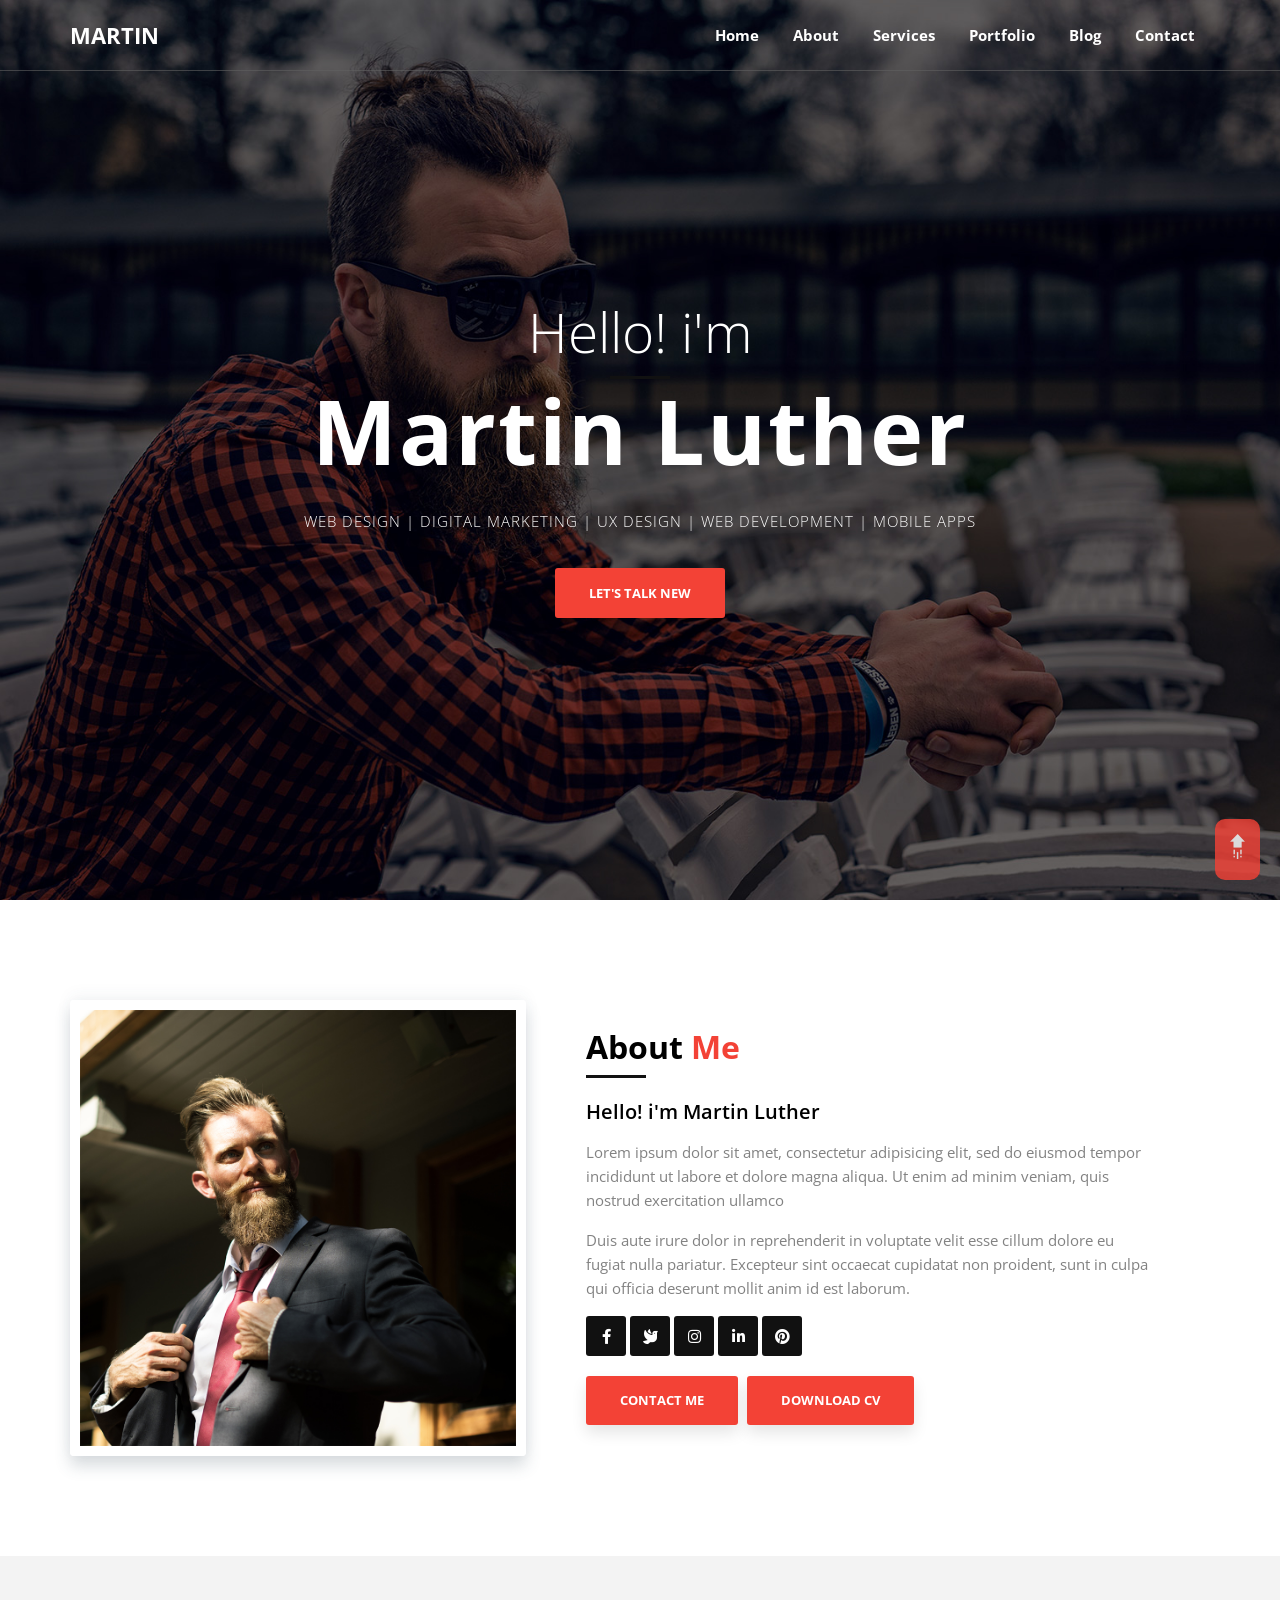
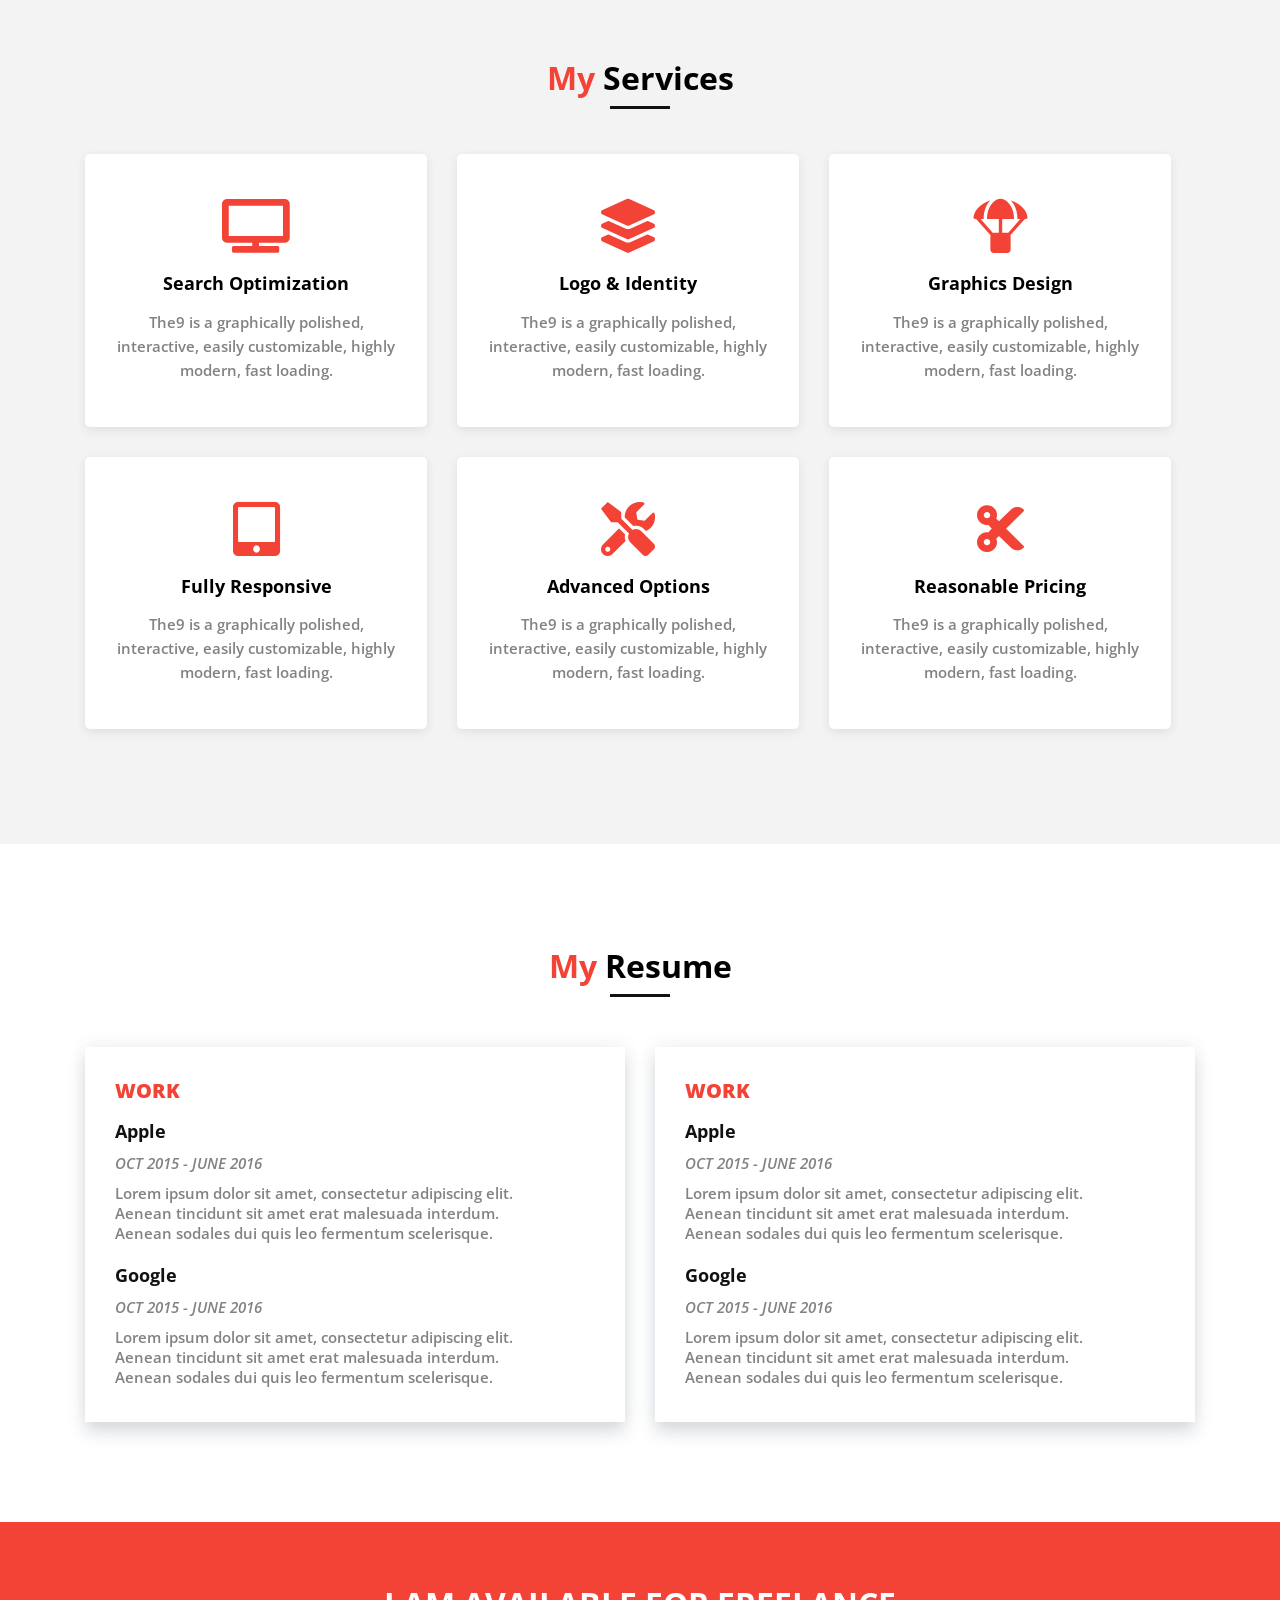
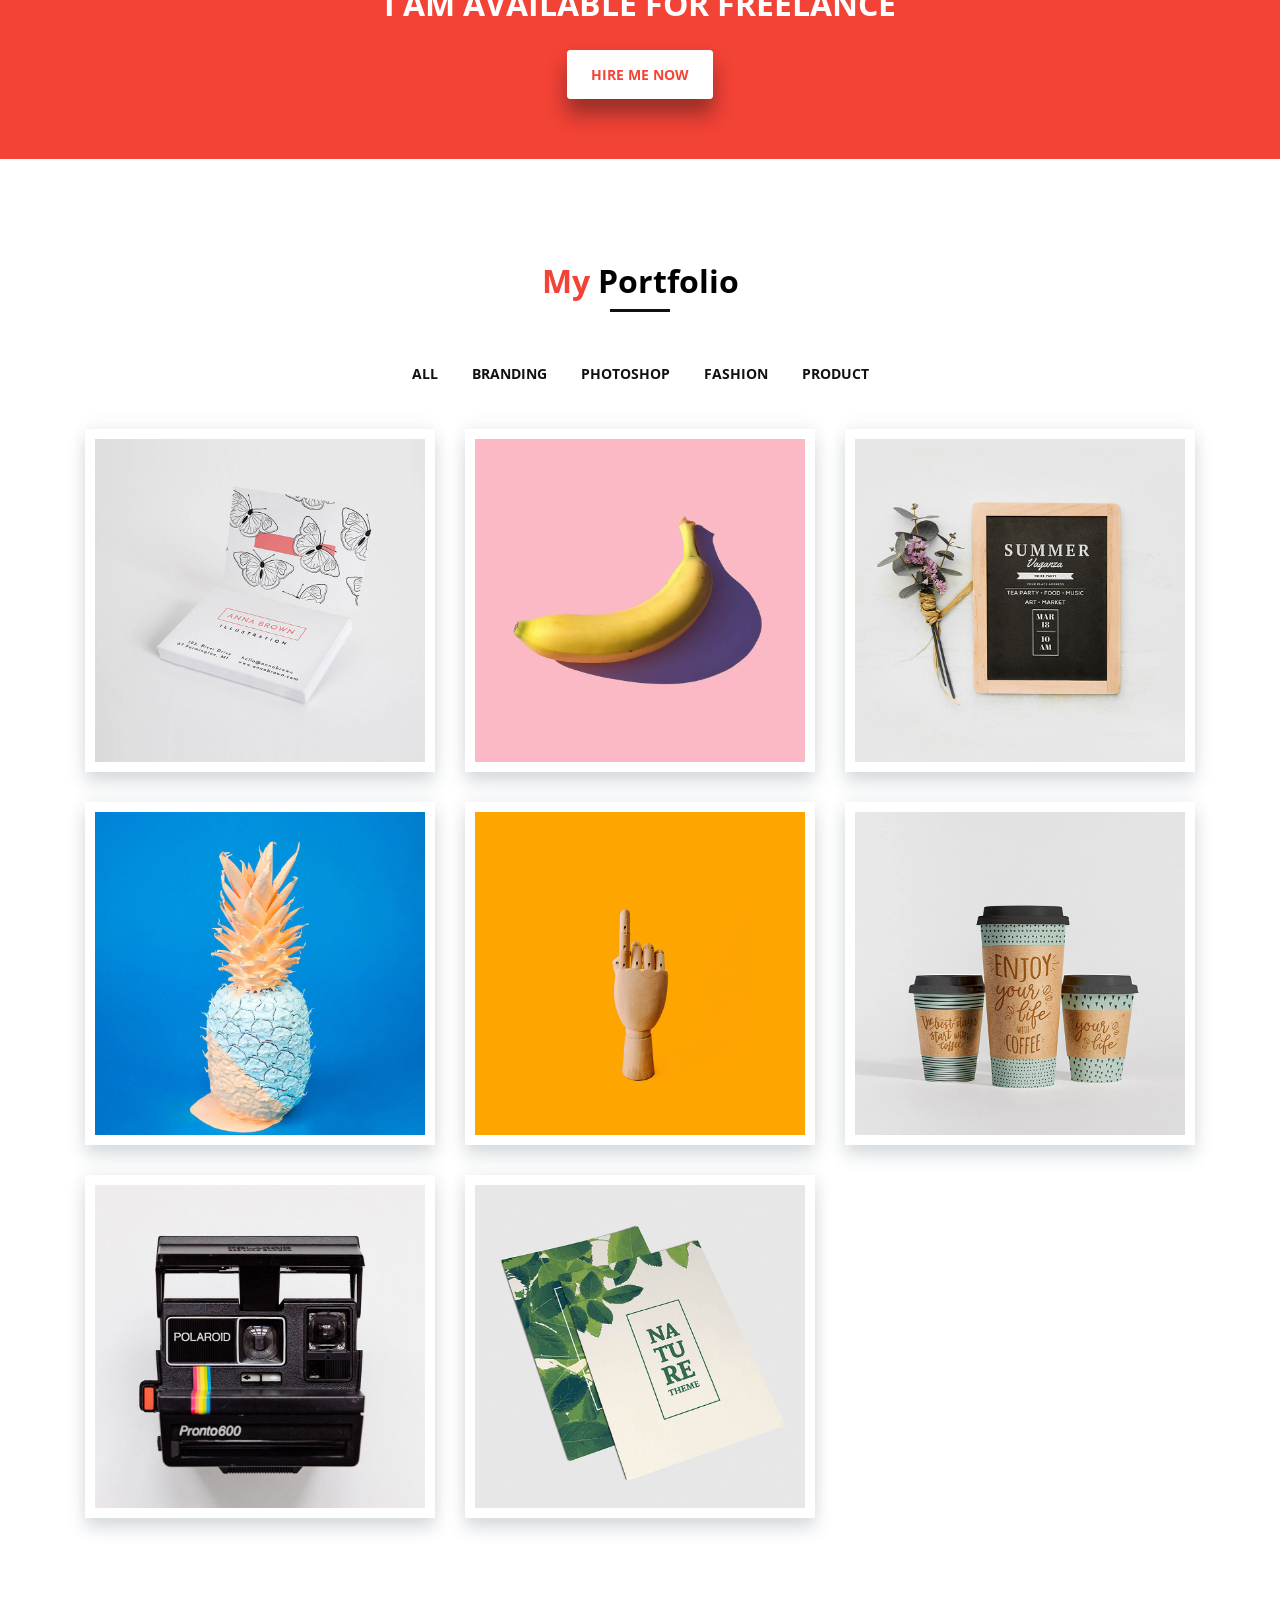
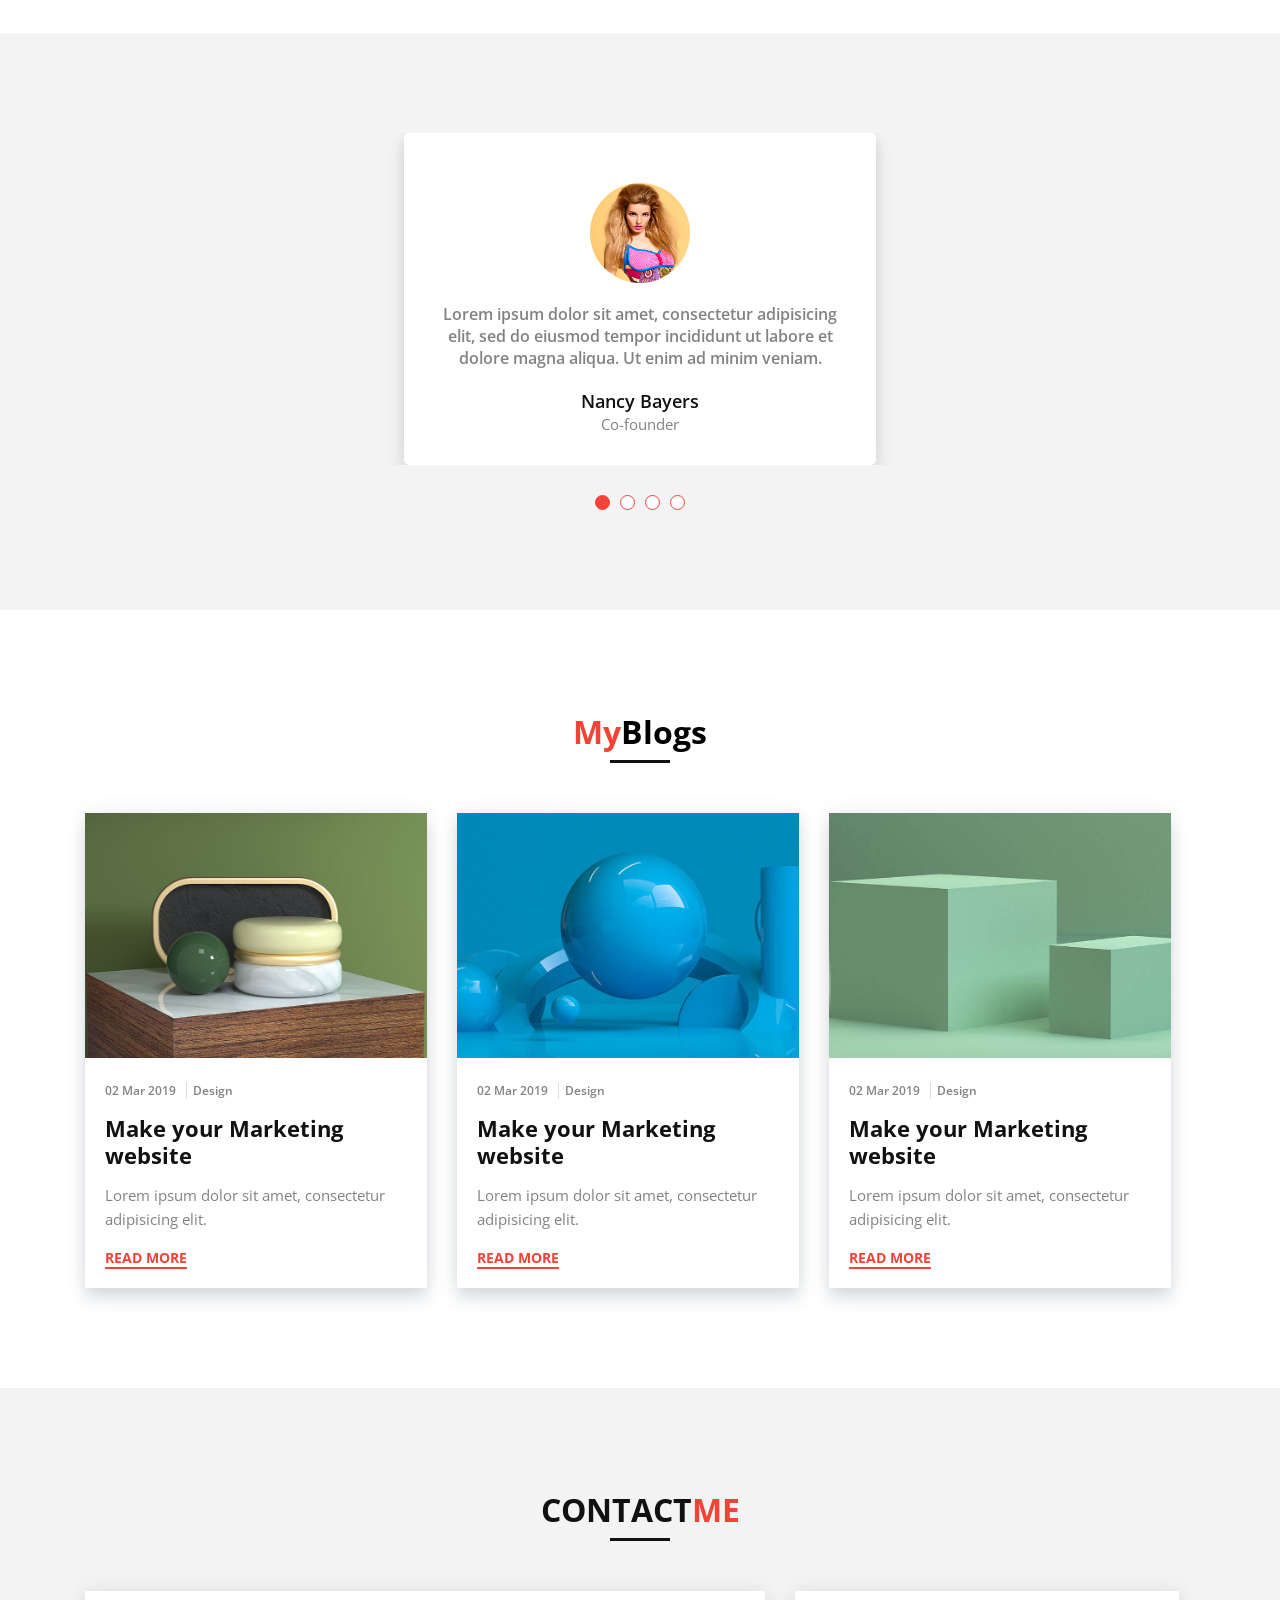
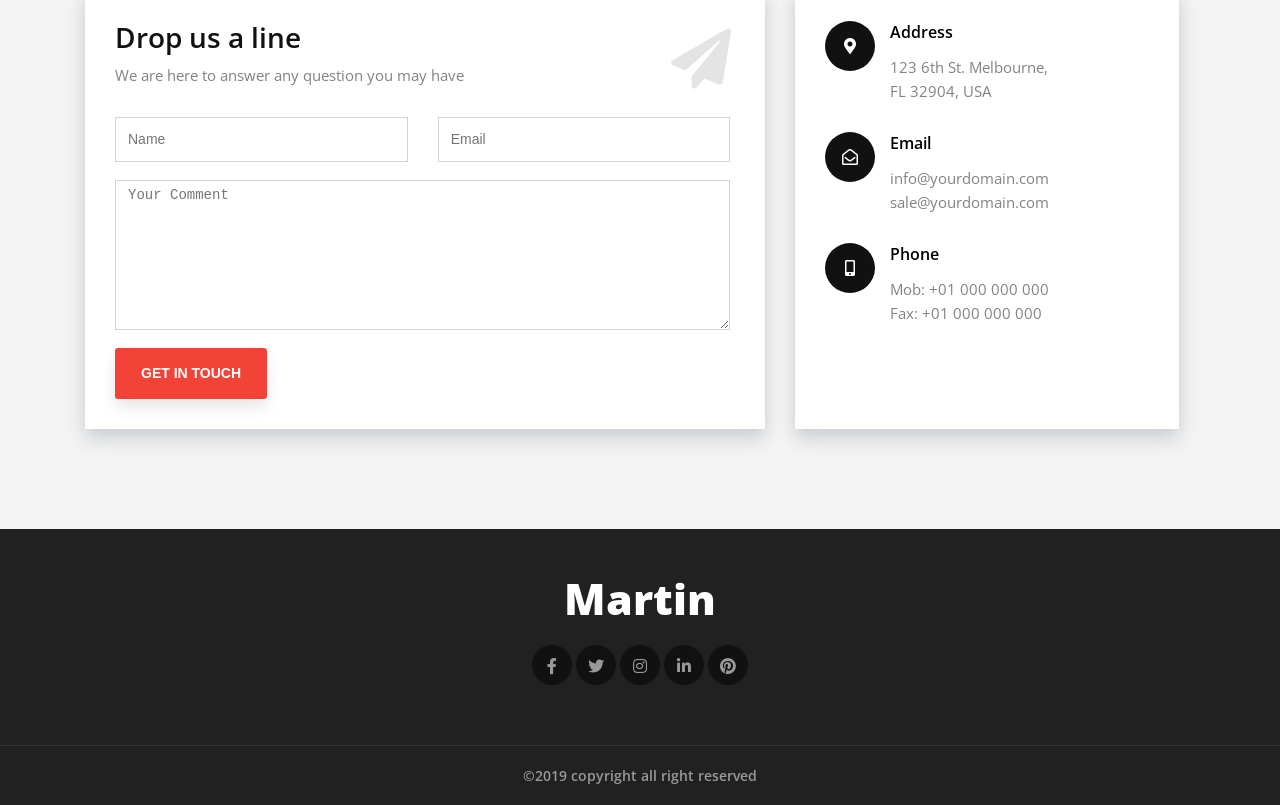
<file: index.html>
<!DOCTYPE html>
<html lang="en">

<head>
    <meta charset="UTF-8">
    <meta http-equiv="X-UA-Compatible" content="IE=edge">
    <meta name="viewport" content="width=device-width, initial-scale=1.0">
    <title>Martin portfolio</title>
    <link rel="preconnect" href="https://fonts.gstatic.com">
    <link href="https://fonts.googleapis.com/css2?family=Open+Sans:wght@300;400;600;700;800&display=swap"rel="stylesheet">
    
    <link rel="stylesheet" href="css/venobox.min.css">
    <link rel="stylesheet" href="css/slick.min.css">
    <link rel="stylesheet" href="font/flaticon.css">
    <link rel="stylesheet" href="css/all.min.css">
    <link rel="stylesheet" href="css/style.css">
</head>

<body>

    <div id="preloader_container">
        <div id="preloader"></div>
    </div>

    <!-- Navigation Bar Start -->
    <nav id="navbar">
        <div class="container">
            <div class="row">
                <div class="logo">
                    <a href="#index.html">Martin</a>
                </div>
                <div class="menu">
                    <ul>
                        <li><a href="#banner">Home</a></li>
                        <li><a href="#about">About</a></li>
                        <li><a href="#service">Services</a></li>
                        <li><a href="#portfolio">Portfolio</a></li>
                        <li><a href="#blog">Blog</a></li>
                        <li><a href="#contact">Contact</a></li>
                    </ul>
                </div>
            </div>
        </div>
    </nav>
    <!-- Navigation Bar End -->

    <!-- Banner Part Start -->
    <section id="banner">
        <div class="continer">
            <div class="banner_content">
                <h2>Hello! i'm</h2>
                <h1>Martin Luther</h1>
                <p>
                    WEB DESIGN | DIGITAL MARKETING | UX DESIGN | WEB DEVELOPMENT |
                    MOBILE APPS
                </p>
                <a href="#">Let's talk New</a>
            </div>
        </div>
    </section>
    <!-- Banner Part End -->

    <!-- About Part Start -->
    <section id="about">
        <div class="container">
            <div class="row">
                <div class="about_image">
                    <img src="images/avtar-01.jpg" alt="" />
                </div>
                <div class="about_content">
                    <h3>About <span>Me</span></h3>
                    <h5>Hello! i'm Martin Luther</h5>
                    <p>
                        Lorem ipsum dolor sit amet, consectetur adipisicing elit, sed do
                        eiusmod tempor incididunt ut labore et dolore magna aliqua. Ut
                        enim ad minim veniam, quis nostrud exercitation ullamco
                    </p>
                    <p>
                        Duis aute irure dolor in reprehenderit in voluptate velit esse
                        cillum dolore eu fugiat nulla pariatur. Excepteur sint occaecat
                        cupidatat non proident, sunt in culpa qui officia deserunt mollit
                        anim id est laborum.
                    </p>
                    <div class="about_content_icon">
                        <a href="#"><i class="fab fa-facebook-f"></i></a>
                        <a href="#"><i class="fas fa-dove"></i></a>
                        <a href="#"><i class="fab fa-instagram"></i></a>
                        <a href="#"><i class="fab fa-linkedin-in"></i></a>
                        <a href="#"><i class="fab fa-pinterest"></i></a>
                    </div>
                    <div class="about_btn">
                        <a href="#">Contact Me</a>
                        <a href="#">Download Cv</a>
                    </div>
                </div>
            </div>
        </div>
    </section>
    <!-- About Part End -->

    <!-- Services Part Start -->
    <section id="service">
        <div class="container">
            <div class="section_ttl">
                <h2><span>My</span> Services</h2>
            </div>
            <div class="service_content">
                <div class="row">
                    <div class="service_item">
                        <i class="fas fa-tv"></i>
                        <h6>Search Optimization</h6>
                        <p>
                            The9 is a graphically polished, interactive, easily
                            customizable, highly modern, fast loading.
                        </p>
                    </div>
                    <div class="service_item">
                        <i class="fas fa-layer-group"></i>
                        <h6>Logo & Identity</h6>
                        <p>
                            The9 is a graphically polished, interactive, easily
                            customizable, highly modern, fast loading.
                        </p>
                    </div>
                    <div class="service_item">
                        <i class="fas fa-parachute-box"></i>
                        <h6>Graphics Design</h6>
                        <p>
                            The9 is a graphically polished, interactive, easily
                            customizable, highly modern, fast loading.
                        </p>
                    </div>
                    <div class="service_item">
                        <i class="fas fa-tablet-alt"></i>
                        <h6>Fully Responsive</h6>
                        <p>
                            The9 is a graphically polished, interactive, easily
                            customizable, highly modern, fast loading.
                        </p>
                    </div>
                    <div class="service_item">
                        <i class="fas fa-tools"></i>
                        <h6>Advanced Options</h6>
                        <p>
                            The9 is a graphically polished, interactive, easily
                            customizable, highly modern, fast loading.
                        </p>
                    </div>
                    <div class="service_item">
                        <i class="fas fa-cut"></i>
                        <h6>Reasonable Pricing</h6>
                        <p>
                            The9 is a graphically polished, interactive, easily
                            customizable, highly modern, fast loading.
                        </p>
                    </div>
                </div>
            </div>
        </div>
    </section>
    <!-- Services Part End -->

    <!-- Resume Part Start -->
    <section id="resume">
        <div class="container">
            <div class="section_ttl">
                <h2><span>My</span> Resume</h2>
            </div>
            <div class="resume_content">
                <div class="row">
                    <div class="resume_item">
                        <h5>Work</h5>
                        <h6>Apple</h6>
                        <p><i>Oct 2015 - June 2016</i></p>
                        <p>
                            Lorem ipsum dolor sit amet, consectetur adipiscing elit. Aenean
                            tincidunt sit amet erat malesuada interdum. Aenean sodales dui
                            quis leo fermentum scelerisque.
                        </p>
                        <h6>Google</h6>
                        <p><i>Oct 2015 - June 2016</i></p>
                        <p>
                            Lorem ipsum dolor sit amet, consectetur adipiscing elit. Aenean
                            tincidunt sit amet erat malesuada interdum. Aenean sodales dui
                            quis leo fermentum scelerisque.
                        </p>
                    </div>
                    <div class="resume_item">
                        <h5>Work</h5>
                        <h6>Apple</h6>
                        <p><i>Oct 2015 - June 2016</i></p>
                        <p>
                            Lorem ipsum dolor sit amet, consectetur adipiscing elit. Aenean
                            tincidunt sit amet erat malesuada interdum. Aenean sodales dui
                            quis leo fermentum scelerisque.
                        </p>
                        <h6>Google</h6>
                        <p><i>Oct 2015 - June 2016</i></p>
                        <p>
                            Lorem ipsum dolor sit amet, consectetur adipiscing elit. Aenean
                            tincidunt sit amet erat malesuada interdum. Aenean sodales dui
                            quis leo fermentum scelerisque.
                        </p>
                    </div>
                </div>
            </div>
        </div>
    </section>
    <!-- Resume Part End -->

    <!-- Hiring Part Start -->
    <section id="hire">
        <div class="container">
            <h3>I am Available for freelance</h3>
            <a href="#">Hire Me Now</a>
        </div>
    </section>
    <!-- Hiring Part End -->

    <!-- Portfolio Part Start -->
    <section id="portfolio">
        <div class="container">
            <div class="section_ttl">
                <h2><span>My</span> Portfolio</h2>
            </div>
            <div class="portfolio_content">
                <div class="portfolio_menu">
                    <ul>
                        <li data-filt="all">All</li>
                        <li data-filt="Branding">Branding</li>
                        <li data-filt="Photoshop">Photoshop</li>
                        <li data-filt="Fashion">Fashion</li>
                        <li data-filt="Product">Product</li>
                    </ul>
                </div>
                <div class="filter-container">
                    <div class="row">
                        <div class="portfolio_element">
                            <div class="filtr-item" data-category="all">
                                <img src="images/portfolio-1.jpg" alt="image" />
                            </div>
                            <div class="portfolio_info">
                                <a class="img_link" data-gall="portfolio_gallery" href="images/portfolio-1.jpg">
                                    <i></i>
                                </a>
                                <h5>
                                    <a href="#">Our Photogragphy</a>
                                </h5>
                            </div>
                        </div>
                        <div class="portfolio_element">
                            <div class="filtr-item" data-category="Branding, Photoshop">
                                <img src="images/portfolio-2.jpg" alt="image" />
                            </div>
                            <div class="portfolio_info">
                                <a class="img_link" data-gall="portfolio_gallery" href="images/portfolio-2.jpg">
                                    <i></i>
                                </a>
                                <h5>
                                    <a href="#">Our Photogragphy</a>
                                </h5>
                            </div>
                        </div>
                        <div class="portfolio_element">
                            <div class="filtr-item" data-category="Fashion, Photoshop">
                                <img src="images/portfolio-3.jpg" alt="image" />
                            </div>
                            <div class="portfolio_info">
                                <a class="img_link" data-gall="portfolio_gallery" href="images/portfolio-3.jpg">
                                    <i></i>
                                </a>
                                <h5>
                                    <a href="#">Our Photogragphy</a>
                                </h5>
                            </div>
                        </div>
                        <div class="portfolio_element">
                            <div class="filtr-item" data-category="Product, Photoshop">
                                <img src="images/portfolio-4.jpg" alt="image" />
                            </div>
                            <div class="portfolio_info">
                                <a class="img_link" data-gall="portfolio_gallery" href="images/portfolio-4.jpg">
                                    <i></i>
                                </a>
                                <h5>
                                    <a href="#">Our Photogragphy</a>
                                </h5>
                            </div>
                        </div>
                        <div class="portfolio_element">
                            <div class="filtr-item" data-category="Product, all">
                                <img src="images/portfolio-5.jpg" alt="image" />
                            </div>
                            <div class="portfolio_info">
                                <a class="img_link" data-gall="portfolio_gallery" href="images/portfolio-5.jpg">
                                    <i></i>
                                </a>
                                <h5>
                                    <a href="#">Our Photogragphy</a>
                                </h5>
                            </div>
                        </div>
                        <div class="portfolio_element">
                            <div class="filtr-item" data-category="1">
                                <img src="images/portfolio-6.jpg" alt="image" />
                            </div>
                            <div class="portfolio_info">
                                <a class="img_link" data-gall="portfolio_gallery" href="images/portfolio-6.jpg">
                                    <i></i>
                                </a>
                                <h5>
                                    <a href="#">Our Photogragphy</a>
                                </h5>
                            </div>
                        </div>
                        <div class="portfolio_element">
                            <div class="filtr-item" data-category="1">
                                <img src="images/portfolio-7.jpg" alt="image" />
                            </div>
                            <div class="portfolio_info">
                                <a class="img_link" data-gall="portfolio_gallery" href="images/portfolio-7.jpg">
                                    <i></i>
                                </a>
                                <h5>
                                    <a href="#">Our Photogragphy</a>
                                </h5>
                            </div>
                        </div>
                        <div class="portfolio_element">
                            <div class="filtr-item" data-category="1">
                                <img src="images/portfolio-8.jpg" alt="image" />
                            </div>
                            <div class="portfolio_info">
                                <a class="img_link" data-gall="portfolio_gallery"href="images/portfolio-8.jpg">
                                    <i></i>
                                </a>
                                <h5>
                                    <a href="#">Our Photogragphy</a>
                                </h5>
                            </div>
                        </div>
                    </div>    
                </div>
            </div>
        </div>
    </section>
    <!-- Portfolio Part End -->

    <!--Co-founder Part Start -->
    <section id="co-founder">
        <div class="container">
            <div class="co-founder_content">
                <img src="images/team-1.jpg" alt="image">
                <p>Lorem ipsum dolor sit amet, consectetur adipisicing elit, sed do eiusmod tempor incididunt ut labore
                et dolore magna aliqua. Ut enim ad minim veniam.</p>
                <h5>Nancy Bayers</h5>
                <label>Co-founder</label>
            </div>
            <div class="co-founder_content">
                <img src="images/team-2.jpg" alt="image">
                <p>Lorem ipsum dolor sit amet, consectetur adipisicing elit, sed do eiusmod tempor incididunt ut labore
                et dolore magna aliqua. Ut enim ad minim veniam.</p>
                <h5>Nancy Bayers</h5>
                <label>Co-founder</label>
            </div>
            <div class="co-founder_content">
                <img src="images/team-3.jpg" alt="image">
                <p>Lorem ipsum dolor sit amet, consectetur adipisicing elit, sed do eiusmod tempor incididunt ut labore
                et dolore magna aliqua. Ut enim ad minim veniam.</p>
                <h5>Nancy Bayers</h5>
                <label>Co-founder</label>
            </div>
            <div class="co-founder_content">
                <img src="images/team-4.jpg" alt="image">
                <p>Lorem ipsum dolor sit amet, consectetur adipisicing elit, sed do eiusmod tempor incididunt ut labore
                et dolore magna aliqua. Ut enim ad minim veniam.</p>
                <h5>Nancy Bayers</h5>
                <label>Co-founder</label>
            </div>
        </div>
    </section>

    <button id="backToTop"><i class="flaticon-arrow-up"></i></button>
    <!--Co-founder Part End -->

    <!-- Blog Part Start -->
    <section id="blog">
        <div class="container">
            <div class="section_ttl">
                <h2><span>My</span>Blogs</h2>
            </div>
            <div class="blog_content">
                <div class="row">
                    <div class="blog_item">
                        <div class="blog_img">
                            <a href="#">
                                <img src="images/blog-1.jpg" alt="" />
                            </a>
                        </div>
                        <div class="blog_text">
                            <small>02 Mar 2019</small>
                            <small class="second">Design</small>
                            <h5><a href="#">Make your Marketing website</a></h5>
                            <p>Lorem ipsum dolor sit amet, consectetur adipisicing elit.</p>
                            <div class="readMore">
                                <a href="#">Read More</a>
                            </div>
                        </div>
                    </div>
                    <div class="blog_item">
                        <div class="blog_img">
                            <a href="#">
                                <img src="images/blog-2.jpg" alt="" />
                            </a>
                        </div>
                        <div class="blog_text">
                            <small>02 Mar 2019</small>
                            <small class="second">Design</small>
                            <h5><a href="#">Make your Marketing website</a></h5>
                            <p>Lorem ipsum dolor sit amet, consectetur adipisicing elit.</p>
                            <div class="readMore">
                                <a href="#">Read More</a>
                            </div>
                        </div>
                    </div>
                    <div class="blog_item">
                        <div class="blog_img">
                            <a href="#">
                                <img src="images/blog-3.jpg" alt="" />
                            </a>
                        </div>
                        <div class="blog_text">
                            <small>02 Mar 2019</small>
                            <small class="second">Design</small>
                            <h5><a href="#">Make your Marketing website</a></h5>
                            <p>Lorem ipsum dolor sit amet, consectetur adipisicing elit.</p>
                            <div class="readMore">
                                <a href="#">Read More</a>
                            </div>
                        </div>
                    </div>
                </div>
            </div>
        </div>
    </section>
    <!-- Blog Part End -->

    <!--contact section Start-->
    <section id="contact">
        <div class="container">
            <div class="contact_title">
                <h2><span>Contact</span>Me</h2>
            </div>
            <div class="contact_contant">
                <div class="row">
                    <div class="contact_item">
                        <h5>Drop us a line</h5>
                        <p>We are here to answer any question you may have</p>
                        <i class="far fa-paper-plane"></i>
                        <div class="contact_form">
                            <form>
                                <div class="row">
                                    <input type="text" placeholder="Name">
                                    <input type="email" placeholder="Email">
                                    <textarea placeholder="Your Comment" rows="1"></textarea>
                                </div>
                            </form>
                        </div>
                        <button class="btn" type="submit" name="send">Get in touch</button>
                    </div>
                    <div class="contact_info">
                        <div class="info">
                            <div class="row">
                                <div class="icon">
                                    <i class="fas fa-map-marker-alt"></i>
                                </div>
                                <div class="icon_info">
                                    <h5>Address</h5>
                                    <p>
                                        123 6th St. Melbourne,
                                        <br>
                                        FL 32904, USA
                                    </p>
                                </div>
                            </div>
                        </div>
                        <div class="info">
                            <div class="row">
                                <div class="icon">
                                    <i class="far fa-envelope-open"></i>
                                </div>
                                <div class="icon_info">
                                    <h5>Email</h5>
                                    <p>
                                        info@yourdomain.com
                                        <br>
                                        sale@yourdomain.com
                                    </p>
                                </div>
                            </div>
                        </div>
                        <div class="info">
                            <div class="row">
                                <div class="icon">
                                    <i class="fas fa-mobile-alt"></i>
                                </div>
                                <div class="icon_info">
                                    <h5>Phone</h5>
                                    <p>
                                        Mob: +01 000 000 000
                                        <br>
                                        Fax: +01 000 000 000
                                    </p>
                                </div>
                            </div>
                        </div>
                    </div>
                </div>
            </div>
    </section>
    <!--contact section end-->

    <!--footer top Start-->
    <footer>
        <div class="footer_top">
            <div class="container">
                <div class="footer_text">
                    <div class="footer_logo">
                        Martin
                    </div>
                    <div class="footer_link">
                        <a href="#"><i class="fab fa-facebook-f"></i></a>
                        <a href="#"><i class="fab fa-twitter"></i></a>
                        <a href="#"><i class="fab fa-instagram"></i></a>
                        <a href="#"><i class="fab fa-linkedin-in"></i></a>
                        <a href="#"><i class="fab fa-pinterest"></i></a>
                    </div>
                </div>
            </div>
        </div>
        <div class="footer_bottum">
            <div class="bottum_text">
                <p>&copy;2019 copyright all right reserved</p>
            </div>
        </div>
    </footer>
    <!--footer top end-->

    <noscript>You need to enable JavaScript to run this site.</noscript>
    <script src="js/jquery-3.6.0.min.js"></script>
    <script src="js/filterizr.min.js"></script>
    <script src="js/venobox.min.js"></script>
    <script src="js/slick.min.js"></script>
    <script src="js/app.js"></script>
</body>

</html>
</file>
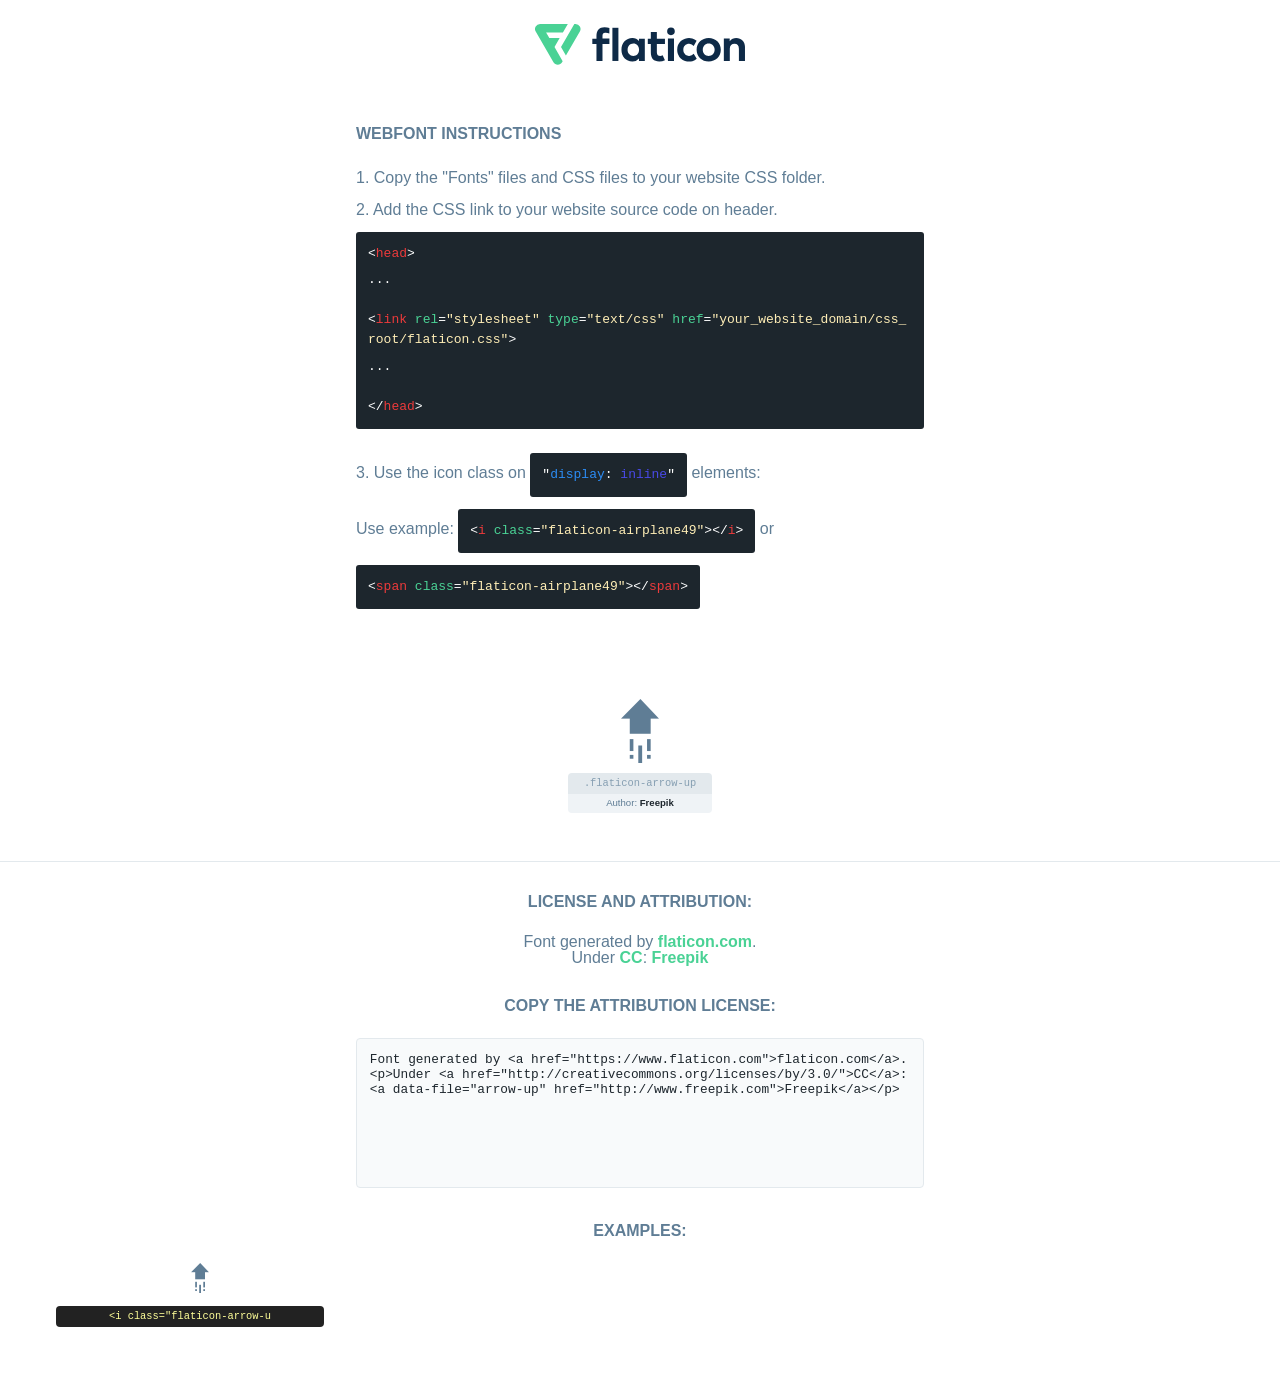
<file: font/flaticon.html>
<!DOCTYPE html>
<html lang="en">
<head>
    <title>Flaticon Webfont</title>
    <link rel="stylesheet" type="text/css" href="flaticon.css"/>
    <meta charset="UTF-8">
    <style>
        html, body, div, span, applet, object, iframe,
        h1, h2, h3, h4, h5, h6, p, blockquote, pre,
        a, abbr, acronym, address, big, cite, code,
        del, dfn, em, img, ins, kbd, q, s, samp,
        small, strike, strong, sub, sup, tt, var,
        b, u, i, center,
        dl, dt, dd, ol, ul, li,
        fieldset, form, label, legend,
        table, caption, tbody, tfoot, thead, tr, th, td,
        article, aside, canvas, details, embed,
        figure, figcaption, footer, header, hgroup,
        menu, nav, output, ruby, section, summary,
        time, mark, audio, video {
            margin: 0;
            padding: 0;
            border: 0;
            font-size: 100%;
            font: inherit;
            vertical-align: baseline;
        }

        /* HTML5 display-role reset for older browsers */
        article, aside, details, figcaption, figure,
        footer, header, hgroup, menu, nav, section {
            display: block;
        }

        body {
            line-height: 1;
        }

        ol, ul {
            list-style: none;
        }

        blockquote, q {
            quotes: none;
        }

        blockquote:before, blockquote:after,
        q:before, q:after {
            content: '';
            content: none;
        }

        table {
            border-collapse: collapse;
            border-spacing: 0;
        }

        body {
            font-family: Helvetica, Arial, sans-serif;
            font-size: 16px;
            color: #5f7d95;
        }

        a {
            color: #4AD295;
            font-weight: bold;
            text-decoration: none;
        }

        * {
            -moz-box-sizing: border-box;
            -webkit-box-sizing: border-box;
            box-sizing: border-box;
            margin: 0;
            padding: 0;
        }

        [class^="flaticon-"]:before, [class*=" flaticon-"]:before, [class^="flaticon-"]:after, [class*=" flaticon-"]:after {
            font-family: Flaticon;
            font-size: 30px;
            font-style: normal;
            margin-left: 20px;
            color: #333;
        }

        .wrapper {
            max-width: 600px;
            margin: auto;
            padding: 0 1em;
        }

        .title {
            margin-bottom: 24px;
            text-transform: uppercase;
            font-weight: bold;
        }

        header {
            text-align: center;
            padding: 24px;
        }

        header .logo {
            width: 210px;
            height: auto;
            border: none;
            display: inline-block;
        }

        header strong {
            font-size: 28px;
            font-weight: 500;
            vertical-align: middle;
        }

        .demo {
            margin: 2em auto;
            line-height: 1.25em;
        }

        .demo ul li {
            margin-bottom: 12px;
        }

        .demo ul li code {
            background-color: #1D262D;
            border-radius: 3px;
            padding: 12px;
            display: inline-block;
            color: #fff;
            font-family: Consolas, Monaco, Lucida Console, Liberation Mono, DejaVu Sans Mono, Bitstream Vera Sans Mono, Courier New, monospace;
            font-weight: lighter;
            margin-top: 12px;
            font-size: 13px;
            word-break: break-all;
        }

        .demo ul li code .red {
            color: #EC3A3B;
        }

        .demo ul li code .green {
            color: #4AD295;
        }

        .demo ul li code .yellow {
            color: #FFEEB6;
        }

        .demo ul li code .blue {
            color: #2C8CF4;
        }

        .demo ul li code .purple {
            color: #4949E7;
        }

        .demo ul li code .dots {
            margin-top: 0.5em;
            display: block;
        }

        #glyphs {
            border-bottom: 1px solid #E3E9ED;
            padding: 2em 0;
            text-align: center;
        }

        .glyph {
            display: inline-block;
            width: 9em;
            margin: 1em;
            text-align: center;
            vertical-align: top;
            background: #FFF;
        }

        .glyph .flaticon {
            padding: 10px;
            display: block;
            font-family: "Flaticon";
            font-size: 64px;
            line-height: 1;
        }

        .glyph .flaticon:before {
            font-size: 64px;
            color: #5f7d95;
            margin-left: 0;
        }

        .class-name {
            font-size: 0.65em;
            background-color: #E3E9ED;
            color: #869FB2;
            border-radius: 4px 4px 0 0;
            padding: 0.5em;
            font-family: Consolas, Monaco, Lucida Console, Liberation Mono, DejaVu Sans Mono, Bitstream Vera Sans Mono, Courier New, monospace;
        }

        .author-name {
            font-size: 0.6em;
            background-color: #EFF3F6;
            border-top: 0;
            border-radius: 0 0 4px 4px;
            padding: 0.5em;
        }

        .author-name a {
            color: #1D262D;
        }

        .class-name:last-child {
            font-size: 10px;
            color: #888;
        }

        .class-name:last-child a {
            font-size: 10px;
            color: #555;
        }

        .glyph > input {
            display: block;
            width: 100px;
            margin: 5px auto;
            text-align: center;
            font-size: 12px;
            cursor: text;
        }

        .glyph > input.icon-input {
            font-family: "Flaticon";
            font-size: 16px;
            margin-bottom: 10px;
        }

        .attribution .title {
            margin-top: 2em;
        }

        .attribution textarea {
            background-color: #F8FAFB;
            color: #1D262D;
            padding: 1em;
            border: none;
            box-shadow: none;
            border: 1px solid #E3E9ED;
            border-radius: 4px;
            resize: none;
            width: 100%;
            height: 150px;
            font-size: 0.8em;
            font-family: Consolas, Monaco, Lucida Console, Liberation Mono, DejaVu Sans Mono, Bitstream Vera Sans Mono, Courier New, monospace;
            -webkit-appearance: none;
        }

        .attribution textarea:hover {
            border-color: #CFD9E0;
        }

        .attribution textarea:focus {
            border-color: #4AD295;
        }

        .iconsuse {
            margin: 2em auto;
            text-align: center;
            max-width: 1200px;
        }

        .iconsuse:after {
            content: '';
            display: table;
            clear: both;
        }

        .iconsuse .image {
            float: left;
            width: 25%;
            padding: 0 1em;
        }

        .iconsuse .image p {
            margin-bottom: 1em;
        }

        .iconsuse .image span {
            display: block;
            font-size: 0.65em;
            background-color: #222;
            color: #fff;
            border-radius: 4px;
            padding: 0.5em;
            color: #FFFF99;
            margin-top: 1em;
            font-family: Consolas, Monaco, Lucida Console, Liberation Mono, DejaVu Sans Mono, Bitstream Vera Sans Mono, Courier New, monospace;
        }

        .flaticon:before {
            color: #5f7d95;
        }

        #footer {
            text-align: center;
            background-color: #1D262D;
            color: #869FB2;
            padding: 12px;
            font-size: 14px;
        }

        #footer a {
            font-weight: normal;
        }

        @media (max-width: 960px) {
            .iconsuse .image {
                width: 50%;
            }
        }

        .preview {
            width: 100px;
            display: inline-block;
            margin: 10px;
        }

        .preview .inner {
            display: inline-block;
            width: 100%;
            text-align: center;
            background: #f5f5f5;
            -webkit-border-radius: 3px 3px 0 0;
            -moz-border-radius: 3px 3px 0 0;
            border-radius: 3px 3px 0 0;
        }

        .preview .inner  {
            line-height: 85px;
            font-size: 40px;
            color: #333;
        }

        .label {
            display: inline-block;
            width: 100%;
            box-sizing: border-box;
            padding: 5px;
            font-size: 10px;
            font-family: Monaco, monospace;
            color: #666;
            white-space: nowrap;
            overflow: hidden;
            text-overflow: ellipsis;
            background: #ddd;
            -webkit-border-radius: 0 0 3px 3px;
            -moz-border-radius: 0 0 3px 3px;
            border-radius: 0 0 3px 3px;
            color: #666;
        }
    </style>
</head>
<body>
    <header>
        <a href="https://www.flaticon.com/" target="_blank" class="logo">
            <svg xmlns="http://www.w3.org/2000/svg" viewBox="0 0 394.3 76.5">
                <path d="M156.6,69.4H145.3V7.1h11.3Z" style="fill:#0e2a47"/>
                <path d="M206.2,69.4h-11V64.8a15.4,15.4,0,0,1-12.6,5.7c-11.6,0-20.3-9.5-20.3-22.1s8.8-22.1,20.3-22.1a15.4,15.4,0,0,1,12.6,5.8V27.5h11Zm-32.4-21c0,6.4,4.2,11.6,10.8,11.6s10.8-4.9,10.8-11.6-4.4-11.6-10.8-11.6S173.9,42,173.9,48.4Z"
                      style="fill:#0e2a47"/>
                <path d="M262.5,13.7a7.2,7.2,0,0,1-14.4,0,7.2,7.2,0,1,1,14.4,0ZM261,69.4H249.6v-42H261Z"
                      style="fill:#0e2a47"/>
                <path id="_Trazado_" data-name="&lt;Trazado&gt;"
                      d="M139.6,17.8a16.6,16.6,0,0,0-8-1.4c-3.2.4-4.9,2-4.9,5.9v5.1h13V37.5h-13v32H115.4v-32h-7.8v-10h7.8V22.2c0-9.9,5.2-16.3,15-16.3a23.4,23.4,0,0,1,9.3,1.8Z"
                      style="fill:#0e2a47"/>
                <path d="M235.1,60c-3.5,0-6.3-1.9-6.3-7.1V37.5H244v-10H228.8V15H217.5V27.5h-5.7v10h5.7V53.7c0,10.9,5.3,16.8,15.7,16.8A22.9,22.9,0,0,0,244,68l-4.3-9.1A12.3,12.3,0,0,1,235.1,60Z"
                      style="fill:#0e2a47"/>
                <path d="M348.9,48.4c0,12.6-9.7,22.1-22.7,22.1s-22.7-9.4-22.7-22.1,9.6-22.1,22.7-22.1S348.9,35.8,348.9,48.4Zm-33.9,0c0,6.8,4.8,11.6,11.1,11.6s11.2-4.8,11.2-11.6-4.8-11.6-11.2-11.6S315.1,41.6,315.1,48.4Z"
                      style="fill:#0e2a47"/>
                <path d="M394.3,42.7V69.4H382.9V46.3c0-6.1-3-9.4-8.2-9.4s-8.9,3.2-8.9,9.5v23H354.6v-42h11v4.9c3-4.5,7.6-6.1,12.3-6.1C387.5,26.3,394.3,33,394.3,42.7Z"
                      style="fill:#0e2a47"/>
                <path d="M298,55.7h0a12.4,12.4,0,0,1-8.2,4.2h-.9l-1.8-.2a10,10,0,0,1-7.4-5.6,13.2,13.2,0,0,1-1.2-5.8,13,13,0,0,1,1.3-5.9,10.1,10.1,0,0,1,7.5-5.5h2.4a11.7,11.7,0,0,1,8.3,4.2l5.5-9.6a19.9,19.9,0,0,0-8.1-4.3,23.4,23.4,0,0,0-6.1-.8,25.2,25.2,0,0,0-7.5,1.1,20.9,20.9,0,0,0-8,4.6,21.9,21.9,0,0,0-6.8,16.4,21.9,21.9,0,0,0,6.7,16.3,20.9,20.9,0,0,0,8,4.6,25.2,25.2,0,0,0,7.7,1.2,23.6,23.6,0,0,0,6.2-.8,20,20,0,0,0,8.1-4.4Z"
                      style="fill:#0e2a47"/>
                <path d="M46.3,26.5H26.9L20.8,16H52.4L61.6,0H9.4A9.3,9.3,0,0,0,1.3,4.7a9.3,9.3,0,0,0,0,9.4L34.6,71.8a9.4,9.4,0,0,0,16.2,0l1.1-1.9L36.6,43.3Z"
                      style="fill:#4ad295"/>
                <path d="M84.2,4.7A9.3,9.3,0,0,0,76.1,0H73.8l-25,43.3,9.2,16L84.2,14A9.3,9.3,0,0,0,84.2,4.7Z"
                      style="fill:#4ad295"/>
            </svg>
        </a>
    </header>
    <section class="demo wrapper">

        <p class="title">Webfont Instructions</p>

        <ul>
            <li>
                <span class="num">1. </span>Copy the "Fonts" files and CSS files to your website CSS folder.
            </li>
            <li>
                <span class="num">2. </span>Add the CSS link to your website source code on header.
                <code class="big">
                    &lt;<span class="red">head</span>&gt;
                    <br/><span class="dots">...</span>
                    <br/>&lt;<span class="red">link</span> <span class="green">rel</span>=<span
                        class="yellow">"stylesheet"</span> <span class="green">type</span>=<span
                        class="yellow">"text/css"</span> <span class="green">href</span>=<span class="yellow">"your_website_domain/css_root/flaticon.css"</span>&gt;
                    <br/><span class="dots">...</span>
                    <br/>&lt;/<span class="red">head</span>&gt;
                </code>
            </li>

            <li>
                <p>
                    <span class="num">3. </span>Use the icon class on <code>"<span class="blue">display</span>:<span
                        class="purple"> inline</span>"</code> elements:
                    <br/>
                    Use example: <code>&lt;<span class="red">i</span> <span class="green">class</span>=<span class="yellow">&quot;flaticon-airplane49&quot;</span>&gt;&lt;/<span
                        class="red">i</span>&gt;</code> or <code>&lt;<span class="red">span</span> <span
                        class="green">class</span>=<span class="yellow">&quot;flaticon-airplane49&quot;</span>&gt;&lt;/<span
                        class="red">span</span>&gt;</code>
            </li>
        </ul>

    </section>
    <section id="glyphs">
            <div class="glyph">
                <i class="flaticon flaticon-arrow-up"></i>
                <div class="class-name">.flaticon-arrow-up</div>
                <div class="author-name">Author: <a data-file="arrow-up" href="http://www.freepik.com">Freepik</a> </div>
            </div>

    </section>

    <section class="attribution wrapper"   style="text-align:center;">

        <div class="title">License and attribution:</div><div class="attrDiv">Font generated by <a href="https://www.flaticon.com">flaticon.com</a>. <div><p>Under <a href="http://creativecommons.org/licenses/by/3.0/">CC</a>: <a data-file="arrow-up" href="http://www.freepik.com">Freepik</a></p>  </div>
        </div>
        <div class="title">Copy the Attribution License:</div>

        <textarea onclick="this.focus();this.select();">Font generated by &lt;a href=&quot;https://www.flaticon.com&quot;&gt;flaticon.com&lt;/a&gt;. <p>Under <a href="http://creativecommons.org/licenses/by/3.0/">CC</a>: <a data-file="arrow-up" href="http://www.freepik.com">Freepik</a></p> 
        </textarea>

    </section>

    <section class="iconsuse">

        <div class="title">Examples:</div>
            <div class="image">
                <p>
                    <i class="flaticon flaticon-arrow-up"></i>
                    <span>&lt;i class=&quot;flaticon-arrow-u
</file>
<file: font/flaticon.css>
@font-face {
    font-family: "flaticon";
    src: url("./flaticon.ttf?1deac384c4339a606c9f217442572d67") format("truetype"),
url("./flaticon.woff?1deac384c4339a606c9f217442572d67") format("woff"),
url("./flaticon.woff2?1deac384c4339a606c9f217442572d67") format("woff2"),
url("./flaticon.eot?1deac384c4339a606c9f217442572d67#iefix") format("embedded-opentype"),
url("./flaticon.svg?1deac384c4339a606c9f217442572d67#flaticon") format("svg");
}

i[class^="flaticon-"]:before, i[class*=" flaticon-"]:before {
    font-family: flaticon !important;
    font-style: normal;
    font-weight: normal !important;
    font-variant: normal;
    text-transform: none;
    line-height: 1;
    -webkit-font-smoothing: antialiased;
    -moz-osx-font-smoothing: grayscale;
}

.flaticon-arrow-up:before {
    content: "\f101";
}
</file>
<file: css/style.css>
* {
    margin: 0;
    padding: 0;
    outline: 0;
    box-sizing: border-box;
}

body {
    font-family: 'Open Sans', sans-serif;
}

.container {
    width: 1140px;
    margin: 0 auto;
}

.row {
    display: flex;
    flex-wrap: wrap;
}

a {
    text-decoration: none;
}

ul {
    list-style: none;
}

h2 {
    font-weight: 700;
    font-size: 32px;
    margin: 0;
    position: relative;
    display: inline-block;
    vertical-align: top;
}

h2::after {
    width: 60px;
    height: 3px;
    background: #111111;
    content: "";
    position: absolute;
    margin: auto;
    bottom: -10px;
    right: 0;
    left: 0;
}

h2 span {
    color: #f34236;
}

.section_ttl{
    text-align: center;
}

#preloader_container {
    position: fixed;
    top: 0;
    left: 0;
    width: 100%;
    height: 100vh;
    background: #f34236;
    z-index: 99999999999999999999;
    display: flex;
    align-items: center;
    justify-content: center;
}

#preloader {
    width: 50px;
    height: 50px;
    border: 10px solid #fff;
    border-top: transparent;
    border-bottom: transparent;
    border-radius: 50%;
    -webkit-border-radius: 50%;
    -moz-border-radius: 50%;
    -ms-border-radius: 50%;
    -o-border-radius: 50%;
    animation: preloader .9s linear infinite;
    -webkit-animation: preloader .9s linear infinite;
}

@keyframes preloader {
    from {
        transform: rotate(0deg);
        -webkit-transform: rotate(0deg);
        -moz-transform: rotate(0deg);
        -ms-transform: rotate(0deg);
        -o-transform: rotate(0deg);
    }

    to {
        transform: rotate(360deg);
        -webkit-transform: rotate(360deg);
        -moz-transform: rotate(360deg);
        -ms-transform: rotate(360deg);
        -o-transform: rotate(360deg);
    }
}

/* Navigation bar Start */
#navbar {
    position: fixed;
    top: 0;
    left: 0;
    width: 100%;
    z-index: 9999999;
    border-bottom: 1px solid rgba(98, 98, 98, 0.6);
    transition: linear 0.7s;
    -webkit-transition: linear 0.7s;
    -moz-transition: linear 0.7s;
    -ms-transition: linear 0.7s;
    -o-transition: linear 0.7s;
}

.stickyNav {
    background: white;
    box-shadow: rgb(58 78 95 / 20%) 0 10px 16px, rgb(58 78 95 / 5%) 0 -5px 16px;
    animation: stickyNav .5s;
    -webkit-animation: stickyNav .5s;
}

@keyframes stickyNav {
    from {
        top: -30px;
    }

    to {
        top: 0;
    }
}

#navbar .logo {
    width: 20%;
    align-self: center;
}

#navbar .logo a {
    display: block;
    font-size: 22px;
    font-weight: 700;
    text-transform: uppercase;
    color: #fff;
}

#navbar.stickyNav .logo a {
    color: #f34236;
}

#navbar .menu {
    width: 80%;
}

#navbar .menu ul {
    text-align: right;
}

#navbar .menu ul li {
    display: inline-block;
}

#navbar .menu ul li a {
    display: inline-block;
    padding: 25px 15px;
    font-size: 15px;
    font-weight: 700;
    color: #fff;
}

#navbar.stickyNav .menu ul li a {
    color: black;
}

/* Navigation bar End */

/* Banner Part Part */
#banner {
    background: url(../images/home.jpg);
    background-position: center;
    background-size: cover;
    height: 100vh;
    position: relative;
}

#banner .banner_content {
    position: absolute;
    top: 50%;
    left: 50%;
    transform: translate(-50%, -50%);
    text-align: center;
}

#banner .banner_content h2 {
    color: #fff;
    font-size: 55px;
    font-weight: 300;
}

#banner .banner_content h1 {
    color: #fff;
    font-size: 90px;
    letter-spacing: 2px;
}

#banner .banner_content p {
    color: #fff;
    font-size: 15px;
    font-weight: 300;
    letter-spacing: 1px;
    width: 710px;
    padding: 20px 0 50px;
}

#banner .banner_content a {
    color: #fff;
    background: #f34236;
    border-color: #f34236;
    border-radius: 3px;
    box-shadow: 0px 8px 15px rgb(0, 0, 0, 0.1);
    font-size: 13px;
    font-weight: 700;
    padding: 16px 34px;
    line-height: 25px;
    text-transform: uppercase;
    transition: all linear .3s;
    -webkit-transition: all linear .3s;
    -moz-transition: all linear .3s;
    -ms-transition: all linear .3s;
    -o-transition: all linear .3s;
}

#banner .banner_content a:hover {
    background: #111111;
    border-color: #111111;
    box-shadow: 0px 15px 20px rgb(243 66 54 / 40%);
}

/* Banner Part End */

/* About Part Start */
#about {
    padding: 100px 0;
}

#about .about_image {
    width: 40%;
}

#about .about_image img {
    display: block;
    width: 100%;
    border: 10px solid #fff;
    border-radius: 0.25rem;
    box-shadow: 0 10px 16px rgb(58, 78, 95, 0.2), 0 -5px 16px rgb(58, 78, 95, 0.05);
}

#about .about_content {
    width: 60%;
    padding: 25px 0 0 60px;
}

#about .about_content h3 {
    font-weight: 700;
    font-size: 32px;
    margin: 0;
    position: relative;
    display: inline-block;
}

#about .about_content h3::after {
    width: 60px;
    height: 3px;
    background: #111111;
    content: "";
    position: absolute;
    left: 0;
    margin: auto;
    bottom: -10px;
}

#about .about_content h3 span {
    color: #f34236;
}

#about .about_content h5 {
    font-size: 20px;
    font-weight: 600;
    padding: 30px 0 15px;
}

#about .about_content p {
    font-size: 15px;
    color: #828282;
    font-weight: 400;
    line-height: 1.6;
    padding: 0 60px 16px 0;
}

#about .about_content .about_content_icon i {
    background: #111;
    color: #fff;
    border-radius: 3px;
    width: 40px;
    height: 40px;
    padding-top: 13px;
    font-size: 15px;
    text-align: center;
}

#about .about_content .about_btn a {
    display: inline-block;
    color: #fff;
    background: #f34236;
    border-color: #f34236;
    border-radius: 3px;
    box-shadow: 0px 8px 15px rgb(0, 0, 0, 0.1);
    font-size: 13px;
    font-weight: 700;
    padding: 12px 34px;
    line-height: 25px;
    text-transform: uppercase;
    margin: 20px 5px 0 0;
    transition: all linear 0.5s;
}

#about .about_content .about_btn a:hover {
    background: #111;
    box-shadow: 0px 12px 15px rgba(243, 66, 54, 0.5);
}

/* About Part End */

/* Service Part Start */
#service {
    background: #f3f3f3;
    padding: 100px 0;
}

#service .service_content {
    padding: 40px 0 0px;
}

#service .service_content .service_item {
    width: 30%;
    background: #fff;
    border-radius: 5px;
    border: 5px solid transparent;
    padding: 40px 0 40px;
    text-align: center;
    box-shadow: 0px 3px 10px 0px rgb(38, 59, 94, 0.1);
    margin: 15px 15px 15px;
    transition: all linear 0.3s;
}

#service .service_content .service_item:hover {
    border: 5px solid #f34236;
    box-shadow: 0px 10px 10px 0px rgb(38, 59, 94, 0.1);
    margin: 5px 15px 25px;
}

#service .service_content .service_item i {
    font-size: 54px;
    color: #f34236;
}

#service .service_content .service_item h6 {
    font-size: 18px;
    font-weight: 700;
    line-height: 1.2;
    padding: 20px 0 15px;
}

#service .service_content .service_item p {
    font-size: 15px;
    color: #828282;
    font-weight: 600;
    line-height: 1.6;
    padding: 0 25px 0;
}

/* Service Part End */

/* Resume Part Start */
#resume {
    padding: 100px 0;
}

#resume .resume_content {
    padding-top: 60px;
}

#resume .resume_content .resume_item {
    width: calc(50% - 30px);
    box-shadow: 0 10px 16px rgba(58, 78, 95, 0.2), 0 -5px 16px rgba(58, 78, 95, 0.05);
    padding: 30px 0 30px 30px;
    margin: 0 15px 0;
}

#resume .resume_content .resume_item h5 {
    font-size: 20px;
    font-weight: 800;
    color: #f34236;
    text-transform: uppercase;
}

#resume .resume_content .resume_item h6 {
    font-size: 18px;
    font-weight: 700;
    color: #111;
    padding: 15px 0 5px;
}

#resume .resume_content .resume_item p i {
    text-transform: uppercase;
}

#resume .resume_content .resume_item p {
    font-size: 15px;
    color: #828282;
    font-weight: 600;
    padding: 5px 107px 5px 0;
}

/* Resume Part End */

/* Hire Part Start */
#hire {
    text-align: center;
    padding: 60px 0 60px;
    background: #f34236;
}

#hire h3 {
    font-size: 32px;
    font-weight: 700;
    color: #fff;
    text-transform: uppercase;
}

#hire a {
    display: inline-block;
    background: #fff;
    border: 1px solid #fff;
    box-shadow: 0px 15px 20px rgba(17, 17, 17, 0.4);
    transition: all linear 0.5s;
    text-transform: uppercase;
    color: #f34236;
    padding: 14px 23px;
    font-size: 14px;
    font-weight: 700;
    border-radius: 3px;
    cursor: pointer;
    margin-top: 25px;
}

#hire a:hover {
    background: #f34236;
    color: #fff;
}

/* Hire Part End */

/* Portfolio Part Start */
#portfolio {
    padding: 100px 0;
}

#portfolio .portfolio_content .portfolio_menu ul {
    text-align: center;
    padding: 60px 0 30px;
}

#portfolio .portfolio_content .portfolio_menu li {
    display: inline-block;
    font-size: 14px;
    font-weight: 700;
    margin: 0 15px;
    color: #111;
    cursor: pointer;
    text-transform: uppercase;
}
#portfolio .portfolio_content .portfolio_menu li:hover{
    color: #f34236;
}
#portfolio .portfolio_element {
    width: calc(100% / 3 - 30px);
    margin: 15px;
    padding: 10px;
    box-shadow: 0 10px 16px rgba(58, 78, 95, 0.2), 0 -5px 16px rgba(58, 78, 95, 0.05);
    position: relative;
}
#portfolio .portfolio_element .filtr-item img{
    width: 100%;
    display: block;
}
#portfolio .portfolio_element .portfolio_info{
    position: absolute;
    top: 10px;
    right: 10px;
    bottom: 10px;
    left: 10px;
    background: rgba(0, 0, 0, 0.5);
    opacity: 0;
    visibility: hidden;
    transition: all linear .3s;
    -webkit-transition: all linear .3s;
    -moz-transition: all linear .3s;
    -ms-transition: all linear .3s;
    -o-transition: all linear .3s;
}
#portfolio .portfolio_element:hover .portfolio_info{
    opacity: 1;
    visibility: visible;
}
#portfolio .portfolio_element .portfolio_info h5{
    position: absolute;
    background: #f34236;
    bottom: 0;
    left: 0;
    right: 0;
    text-align: center;
    padding: 20px 0;
}
#portfolio .portfolio_element .portfolio_info h5 a{
    color: #fff;
}

#portfolio .portfolio_element .portfolio_info>a{
    width: 70px;
    height: 70px;
    display: inline-block;
    position: relative;
    top: 50%;
    left: 50%;
    transform: translate(-50%, -50%) scale(0);
    -webkit-transform: translate(-50%, -50%) scale(0);
    -moz-transform: translate(-50%, -50%) scale(0);
    -ms-transform: translate(-50%, -50%) scale(0);
    -o-transform: translate(-50%, -50%) scale(0);
    transition: all linear .3s;
    -webkit-transition: all linear .3s;
    -moz-transition: all linear .3s;
    -ms-transition: all linear .3s;
    -o-transition: all linear .3s;
}
#portfolio .portfolio_element .portfolio_info:hover>a{
    transform: translate(-50%, -50%) scale(1);
    -webkit-transform: translate(-50%, -50%) scale(1);
    -moz-transform: translate(-50%, -50%) scale(1);
    -ms-transform: translate(-50%, -50%) scale(1);
    -o-transform: translate(-50%, -50%) scale(1);
}
#portfolio .portfolio_element .portfolio_info>a i{
    z-index: 1;
}
#portfolio .portfolio_element .portfolio_info>a i::after,
#portfolio .portfolio_element .portfolio_info>a i::before{
    position: absolute;
    content: '';
    background: white;
    top: 50%;
    left: 50%;
    transform: translate(-50%, -50%);
    z-index: -1;
}
#portfolio .portfolio_element .portfolio_info>a i::after{
    height: 100%;
    width: 1px;
}
#portfolio .portfolio_element .portfolio_info>a i::before{
    width: 100%;
    height: 1px;
}
/* Portfolio Part End */

/* Co-founder Part Start */
#co-founder {
    background: #f3f3f3;
    padding: 100px 0;
}

#co-founder .container {
  width: 40%;
  transition: all linear 0.5s;
}

#co-founder .co-founder_content {
    text-align: center;
    width: 38%;
    margin: 0 20px;
    background: #fff;
    border-radius: 5px;
    box-shadow: 0 10px 16px rgba(58, 78, 95, 0.2), 0 -5px 16px rgba(58, 78, 95, 0.05);
    padding: 50px 25px 30px;
}

#co-founder .co-founder_content img {
    width: 100px;
    height: 100px;
    border-radius: 50%;
    display: block;
    margin: 0 auto;
}

#co-founder .co-founder_content p {
    font-size: 16px;
    font-weight: 600;
    color: #828282;
    padding: 20px 0;
}

#co-founder .co-founder_content h5 {
    font-size: 18px;
    font-weight: 600;
    color: #111111;
}

#co-founder .co-founder_content label {
    font-size: 15px;
    color: #828282;
    padding-top: 10px;
}

#co-founder .slider_dots {
    text-align: center;
    line-height: 0;
}
  
#co-founder .slider_dots li {
    display: inline-block;
    margin: 30px 5px 0px;
}
  
#co-founder .slider_dots li button {
    font-size: 0;
    border: none;
    background-color: #fff;
    width: 15px;
    height: 15px;
    background: #ffffff;
    border: 1px solid #f34236;
    border-radius: 50%;
    cursor: pointer;
    transition: ease all 0.55s;
    -webkit-transition: ease all 0.55s;
    -moz-transition: ease all 0.55s;
    -ms-transition: ease all 0.55s;
    -o-transition: ease all 0.55s;
}
  
#co-founder .slider_dots li.slick-active button {
    background-color: #f34236;
}
#backToTop {
    background: #f34236;
    border: none;
    padding: 15px 10px;
    color: #fff;
    position: fixed;
    right: 20px;
    bottom: 20px;
    font-size: 25px;
    border-radius: 10px;
    -webkit-border-radius: 10px;
    -moz-border-radius: 10px;
    -ms-border-radius: 10px;
    -o-border-radius: 10px;
    cursor: pointer;
    display: none;
    transition: linear 1s;
    -webkit-transition: linear 1s;
    -moz-transition: linear 1s;
    -ms-transition: linear 1s;
    -o-transition: linear 1s;
}

/* Co-founder Part End */


/* Blog Part Start */
#blog {
    padding: 100px 0;
}

#blog .blog_content {
    padding-top: 60px;
}

#blog .blog_content .blog_item {
    width: 30%;
    overflow: hidden;
    box-shadow: 0 10px 16px rgba(58, 78, 95, 0.2),0 -5px 16px rgba(58, 78, 95, 0.05);
    margin: 0 15px;
}

#blog .blog_content .blog_item .blog a {
    cursor: pointer;
}

#blog .blog_content .blog_item .blog_img {
    overflow: hidden;
}

#blog .blog_content .blog_item .blog_img img {
    width: 100%;
    transition: ease all 0.85s;
    vertical-align: middle;
}

#blog .blog_content .blog_item:hover img {
    transform: scale(1.1);
}

#blog .blog_content .blog_item .blog_text {
    padding: 20px;
}

#blog .blog_content .blog_item .blog_text small {
    font-size: 12px;
    color: #828282;
    line-height: 15px;
    font-weight: 600;
}

#blog .blog_content .blog_item .blog_text .second {
    border-left: 1px solid #ddd;
    padding-left: 6px;
    margin-left: 6px;
}

#blog .blog_content .blog_item .blog_text h5 {
    padding: 15px 0;
}

#blog .blog_content .blog_item .blog_text h5 a {
    color: #111;
    font-size: 22px;
    font-weight: 700;
    line-height: 1.2;
}

#blog .blog_content .blog_item .blog_text h5 a:hover {
    color: #f34236;
}

#blog .blog_content .blog_item .blog_text p {
    font-size: 15px;
    color: #828282;
    font-weight: 400;
    line-height: 1.6;
    padding-bottom: 15px;
}

#blog .blog_content .blog_item .blog_text .readMore a {
    color: #f34236;
    border-bottom: 2px solid #f34236;
    text-transform: uppercase;
    font-size: 14px;
    font-weight: 700;
}

#blog .blog_content .blog_item .blog_text .readMore:hover a{
    color: #111;
    border-bottom-color: #111;
}
/* Blog Part End */

/*contact section Start*/
#contact {
    padding: 100px 0;
    background-color: #f3f3f3;
}

#contact .contact_title {
    text-align: center;
    text-transform: uppercase;
    margin-bottom: 0;
}

#contact .contact_title h2 {
    color: #f34236;
}

#contact .contact_title h2 span {
    color: #111;
}

#contact .contact_contant {
    padding-top: 60px;
}

#contact .contact_contant .contact_item {
    width: calc(61% - 15px);
    box-shadow: 0 10px 16px rgba(58, 78, 95, 0.2), 0 -5px 16px rgba(58, 78, 95, 0.05);
    padding: 30px 0 30px 30px;
    margin: 0 15px 0;
    position: relative;
    background-color: #fff;
}

#contact .contact_contant .contact_item h5 {
    font-size: 28px;
    font-weight: 600;
    line-height: 1.2;
    color: #111111;
    margin-bottom: 8px;
}

#contact .contact_contant p {
    font-size: 15px;
    font-weight: 400;
    line-height: 1.6;
    color: #828282;
}

#contact .contact_contant .contact_item i {
    position: absolute;
    display: inline-block;
    font-size: 60px;
    font-weight: 600;
    top: 38px;
    right: 34px;
    opacity: 0.1;
}

#contact .contact_contant .contact_item .contact_form form input {
    width: 45%;
    height: 45px;
    display: block;
    font-size: 14px;
    padding: 6px 12px;
    margin: 30px 30px 18px 0;
    font-weight: 400;
    line-height: 1.5;
    color: #495057;
    border: 1px solid #ced4da;
}

#contact .contact_contant .contact_item .contact_form form textarea {
    width: 100%;
    height: 150px;
    resize: vertical;
    display: block;
    font-size: 14px;
    color: #495057;
    border: 1px solid #ced4da;
    padding: 6px 12px;
    margin-right: 35px;
}

#contact .contact_contant .contact_item .btn {
    color: #fff;
    background: #f34236;
    border-color: #f34236;
    border: 1px solid transparent;
    border-radius: 3px;
    box-shadow: 0px 8px 15px rgb(0 0 0 / 10%);
    font-size: 14px;
    font-weight: 600;
    padding: 12px 25px;
    margin-top: 18px;
    line-height: 25px;
    display: block;
    text-transform: uppercase;
    cursor: pointer;
    transition: all linear .3s;
    -webkit-transition: all linear .3s;
    -moz-transition: all linear .3s;
    -ms-transition: all linear .3s;
    -o-transition: all linear .3s;
}

#contact .contact_contant .contact_item .btn:hover {
    background: #111111;
    border-color: #111111;
    box-shadow: 0px 15px 20px rgb(243 66 54 / 40%);
}


#contact .contact_contant .contact_info {
    width: calc(35% - 15px);
    box-shadow: 0 10px 16px rgba(58, 78, 95, 0.2), 0 -5px 16px rgba(58, 78, 95, 0.05);
    padding: 30px 0 30px 30px;
    margin: 0 15px 0;
    background-color: #fff;
}

#contact .contact_contant .contact_info .info {
    padding-bottom: 15px;
}

#contact .contact_contant .contact_info .info .icon {
    width: 50px;
    height: 50px;
    line-height: 50px;
    background: #111;
    color: #fff;
    text-align: center;
    border-radius: 50%;
    -webkit-border-radius: 50%;
    -moz-border-radius: 50%;
    -ms-border-radius: 50%;
    -o-border-radius: 50%;
}

#contact .contact_contant .contact_info .info .icon_info {
    padding-left: 15px;
    margin-bottom: 14px;
}

#contact .contact_contant .contact_info .info .icon_info h5 {
    font-size: 16px;
    font-weight: 600;
    margin-bottom: 12px;
}
/*contact section end*/

/*footer top start*/
footer {
    background: #212121;
    color: #999;
}

footer .footer_text {
    text-align: center;
    padding: 48px 0 60px 0;
}

footer .footer_top {
    border-bottom: 1px solid rgba(255, 255, 255, 0.07);
}

footer .footer_text .footer_logo {
    color: #ffffff;
    padding-bottom: 25px;
    font-size: 43px;
    font-weight: 900;
    line-height: 43px;
}

footer .footer_text .footer_link a i {
    width: 40px;
    height: 40px;
    color: #999;
    background-color: #111;
    border: 1px solid transparent;
    line-height: 40px;
    cursor: pointer;
    border-radius: 50%;
    -webkit-border-radius: 50%;
    -moz-border-radius: 50%;
    -ms-border-radius: 50%;
    -o-border-radius: 50%;
    transition: all linear .4s;
    -webkit-transition: all linear .4s;
    -moz-transition: all linear .4s;
    -ms-transition: all linear .4s;
    -o-transition: all linear .4s;
}

footer .footer_text .footer_link a i:hover {
    background: #212121;
    border-color: #111;
    color: #fff;
}

footer .footer_bottum {
    text-align: center;
    padding: 20px 0;
}

footer .footer_bottum p {
    font-size: 14px;
    font-weight: 600;
}

/*footer top End*/
</file>
